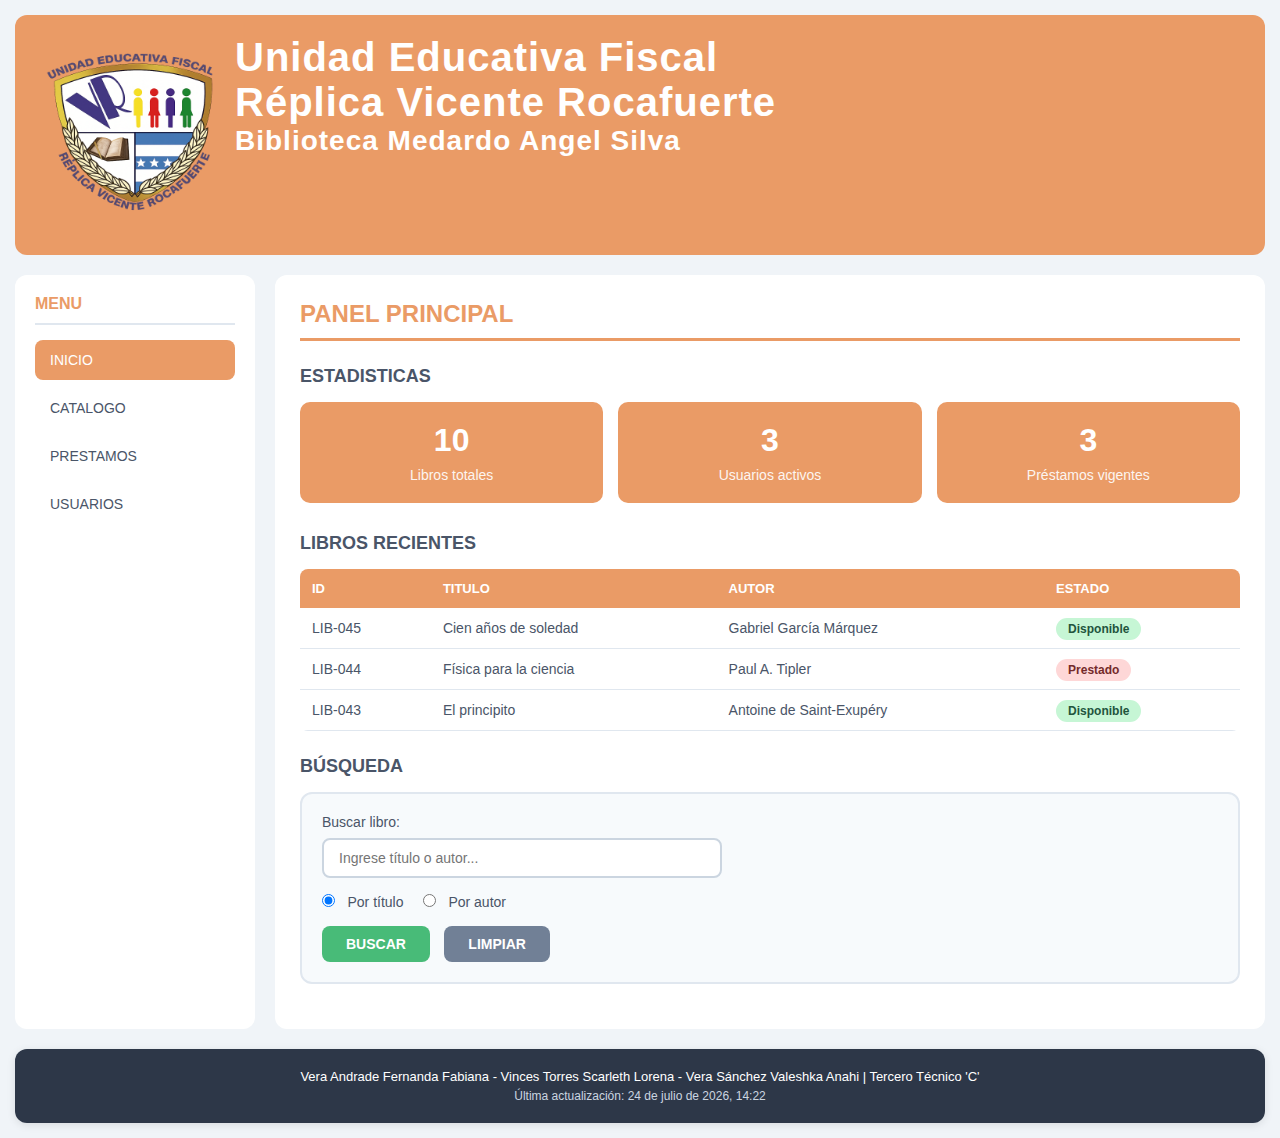
<file: index.html>
<!DOCTYPE html>
<html lang="es">
<head>
    <meta charset="UTF-8">
    <meta name="viewport" content="width=device-width, initial-scale=1.0">
    <title>Biblioteca Medardo Angel Silva</title>
    <link rel="stylesheet" href="style.css">
</head>
<body>

    <div class="header">
        <img src="escudo.png" alt="" height="200px">
        <div class="ttl">
        <h1>Unidad Educativa Fiscal Réplica Vicente Rocafuerte</h1>
        <h2>Biblioteca Medardo Angel Silva</h2>
        </div>

    </div>

    <div class="container">
        
        <div class="sidebar">
            <h3>MENU</h3>
            <div class="menu-links">
                <a href="#" class="menu-link active" data-section="inicio">INICIO</a>
                <a href="#" class="menu-link" data-section="catalogo">CATALOGO</a>
                <a href="#" class="menu-link" data-section="prestamos">PRESTAMOS</a>
                <a href="#" class="menu-link" data-section="usuarios">USUARIOS</a>
            </div>
        </div>

        <div class="main-content">
            <div id="inicio" class="section active">
                <h2>PANEL PRINCIPAL</h2>
                
                <h3>ESTADISTICAS</h3>
                <div class="stats-container">
                    <div class="stat-card">
                        <div class="stat-number" id="totalLibros">0</div>
                        <div class="stat-label">Libros totales</div>
                    </div>
                    <div class="stat-card">
                        <div class="stat-number" id="totalUsuarios">0</div>
                        <div class="stat-label">Usuarios activos</div>
                    </div>
                    <div class="stat-card">
                        <div class="stat-number" id="totalPrestamos">0</div>
                        <div class="stat-label">Préstamos vigentes</div>
                    </div>
                </div>
                
                <h3>LIBROS RECIENTES</h3>
                <table class="data-table">
                    <tr>
                        <th>ID</th>
                        <th>TITULO</th>
                        <th>AUTOR</th>
                        <th>ESTADO</th>
                    </tr>
                    <tr>
                        <td>LIB-045</td>
                        <td>Cien años de soledad</td>
                        <td>Gabriel García Márquez</td>
                        <td><span class="badge disponible">Disponible</span></td>
                    </tr>
                    <tr>
                        <td>LIB-044</td>
                        <td>Física para la ciencia</td>
                        <td>Paul A. Tipler</td>
                        <td><span class="badge prestado">Prestado</span></td>
                    </tr>
                    <tr>
                        <td>LIB-043</td>
                        <td>El principito</td>
                        <td>Antoine de Saint-Exupéry</td>
                        <td><span class="badge disponible">Disponible</span></td>
                    </tr>
                </table>

                <h3 class="search-title">BÚSQUEDA</h3>
                <div class="search-container">
                    <div class="form-group">
                        <label>Buscar libro:</label>
                        <input type="text" id="searchInput" class="text-input" placeholder="Ingrese título o autor...">
                    </div>
                    <div class="radio-group">
                        <input type="radio" id="titulo" name="tipo" value="titulo" checked>
                        <label for="titulo">Por título</label>
                        <input type="radio" id="autor" name="tipo" value="autor">
                        <label for="autor">Por autor</label>
                    </div>
                    <button id="searchBtn" class="btn-primary">BUSCAR</button>
                    <button id="clearBtn" class="btn-secondary">LIMPIAR</button>
                </div>
                <div id="searchResults" class="search-results"></div>
            </div>

            <div id="catalogo" class="section">
                <h2>CATÁLOGO DE LIBROS</h2>
                
                <div class="filter-container">
                    <div class="filter-group">
                        <label>Filtrar por estado:</label>
                        <select id="filtroEstado" class="select-input">
                            <option value="todos">Todos</option>
                            <option value="disponible">Disponibles</option>
                            <option value="prestado">Prestados</option>
                        </select>
                    </div>
                    <div class="filter-group">
                        <label>Ordenar por:</label>
                        <select id="ordenarPor" class="select-input">
                            <option value="id">ID</option>
                            <option value="titulo">Título</option>
                            <option value="autor">Autor</option>
                        </select>
                    </div>
                </div>

                <h3>Todos los libros</h3>
                <table class="data-table" id="tablaCatalogo">
                    <tr>
                        <th>ID</th>
                        <th>TÍTULO</th>
                        <th>AUTOR</th>
                        <th>CATEGORÍA</th>
                        <th>ESTADO</th>
                    </tr>
                </table>
            </div>

            <div id="prestamos" class="section">
                <h2>GESTIÓN DE PRÉSTAMOS</h2>
                
                <div class="form-section">
                    <h3>Registrar Nuevo Préstamo</h3>
                    <div class="form-container">
                        <div class="form-row">
                            <div class="form-group">
                                <label>ID del Libro:</label>
                                <input type="text" id="prestamoLibroId" class="text-input" placeholder="Ej: LIB-045">
                            </div>
                            <div class="form-group">
                                <label>ID del Usuario:</label>
                                <input type="text" id="prestamoUsuarioId" class="text-input" placeholder="Ej: USR-001">
                            </div>
                        </div>
                        <div class="form-row">
                            <div class="form-group">
                                <label>Fecha de devolución:</label>
                                <input type="date" id="prestamoFechaDevolucion" class="text-input">
                            </div>
                        </div>
                        <button id="btnRegistrarPrestamo" class="btn-primary">REGISTRAR PRÉSTAMO</button>
                        <div id="prestamoMensaje" class="mensaje-resultado"></div>
                    </div>
                </div>

                <h3>Préstamos Activos</h3>
                <table class="data-table" id="tablaPrestamos">
                    <tr>
                        <th>ID PRÉSTAMO</th>
                        <th>LIBRO</th>
                        <th>USUARIO</th>
                        <th>FECHA PRÉSTAMO</th>
                        <th>FECHA DEVOLUCIÓN</th>
                        <th>ACCIÓN</th>
                    </tr>
                </table>
            </div>

            <div id="usuarios" class="section">
                <h2>GESTIÓN DE USUARIOS</h2>
                
                <div class="form-section">
                    <h3>Registrar Nuevo Usuario</h3>
                    <div class="form-container">
                        <div class="form-row">
                            <div class="form-group">
                                <label>Nombre Completo:</label>
                                <input type="text" id="usuarioNombre" class="text-input" placeholder="Nombre completo">
                            </div>
                            <div class="form-group">
                                <label>Cédula/ID:</label>
                                <input type="text" id="usuarioCedula" class="text-input" placeholder="Número de cédula">
                            </div>
                        </div>
                        <div class="form-row">
                            <div class="form-group">
                                <label>Email:</label>
                                <input type="email" id="usuarioEmail" class="text-input" placeholder="correo@ejemplo.com">
                            </div>
                            <div class="form-group">
                                <label>Teléfono:</label>
                                <input type="tel" id="usuarioTelefono" class="text-input" placeholder="0987654321">
                            </div>
                        </div>
                        <button id="btnRegistrarUsuario" class="btn-primary">REGISTRAR USUARIO</button>
                        <div id="usuarioMensaje" class="mensaje-resultado"></div>
                    </div>
                </div>

                <h3>Usuarios Registrados</h3>
                <table class="data-table" id="tablaUsuarios">
                    <tr>
                        <th>ID</th>
                        <th>NOMBRE</th>
                        <th>CÉDULA</th>
                        <th>EMAIL</th>
                        <th>TELÉFONO</th>
                        <th>PRÉSTAMOS</th>
                    </tr>
                </table>
            </div>
        </div>
    </div>

    <div class="footer">
        <div>Vera Andrade Fernanda Fabiana - Vinces Torres Scarleth Lorena - Vera Sánchez Valeshka Anahi | Tercero Técnico 'C'</div>
        <div id="lastUpdate"></div>
    </div>

    <script src="source.js"></script>
</body>
</html>
</file>
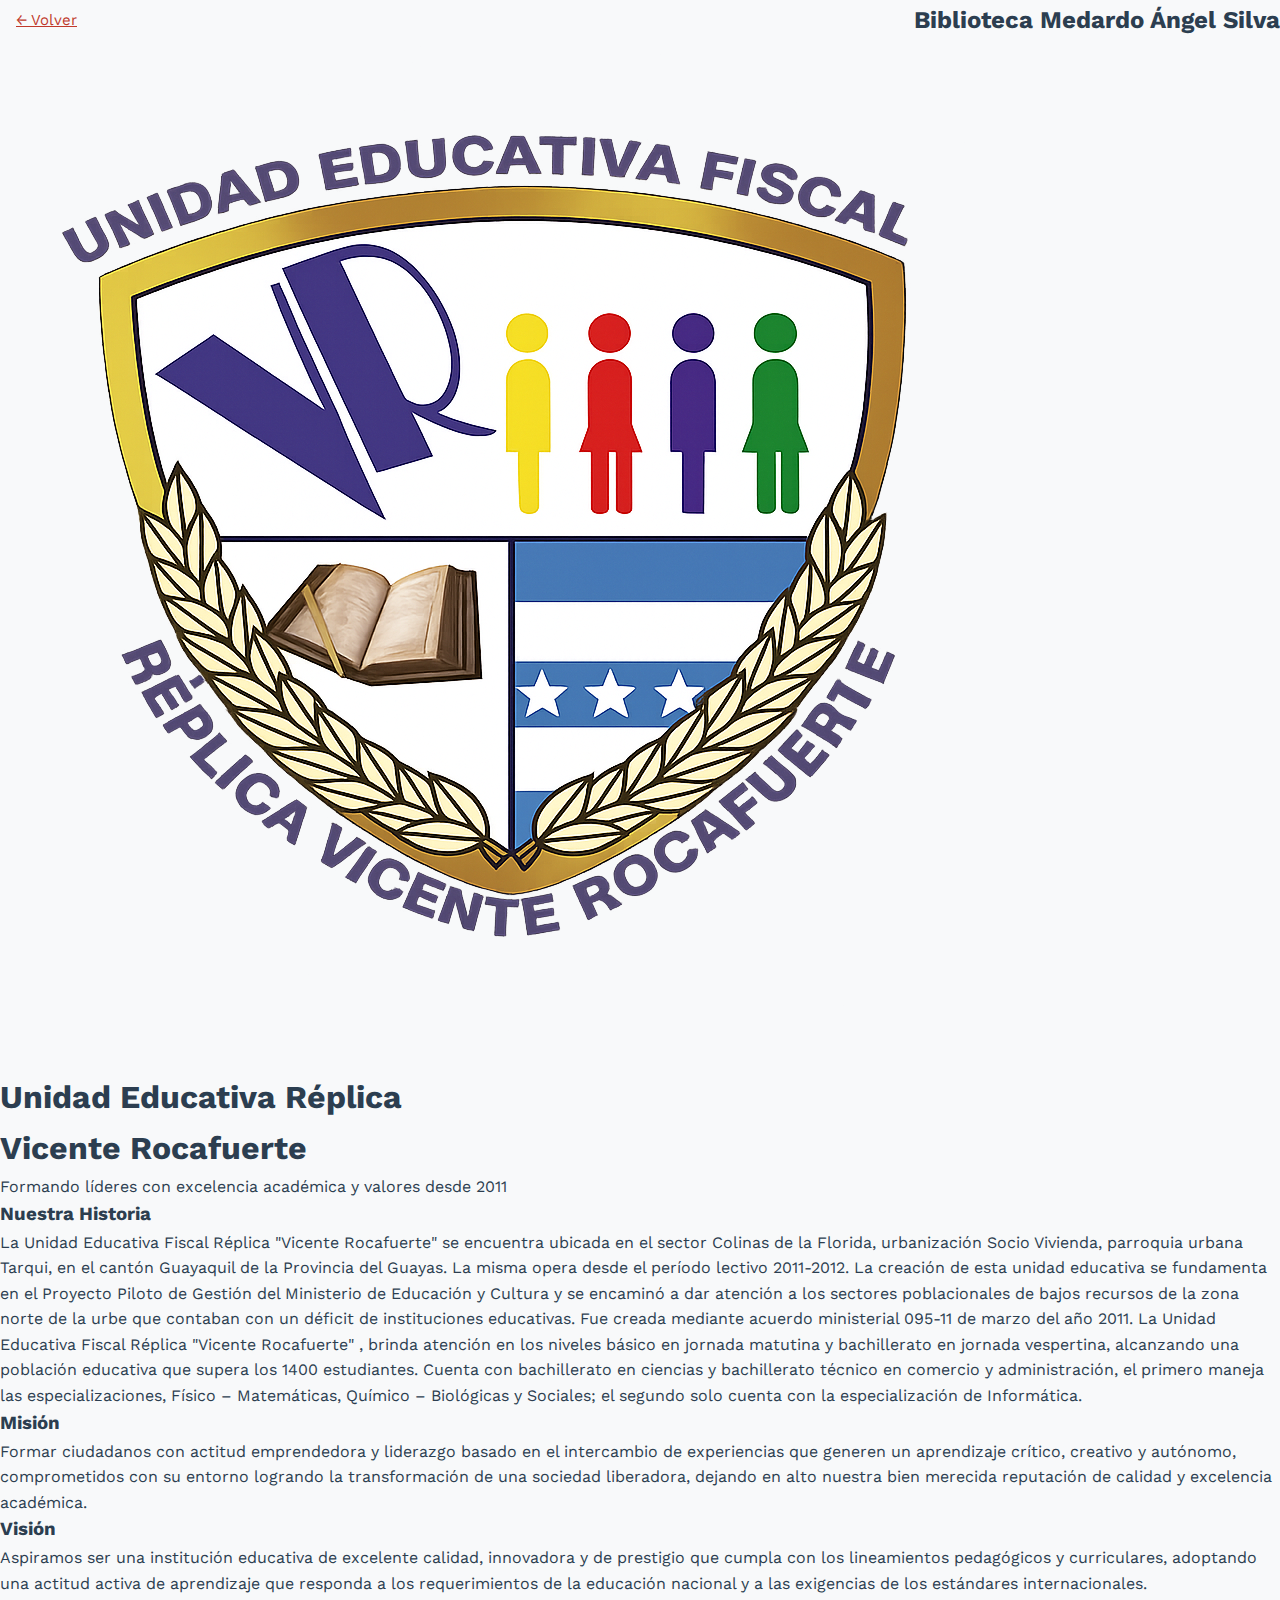
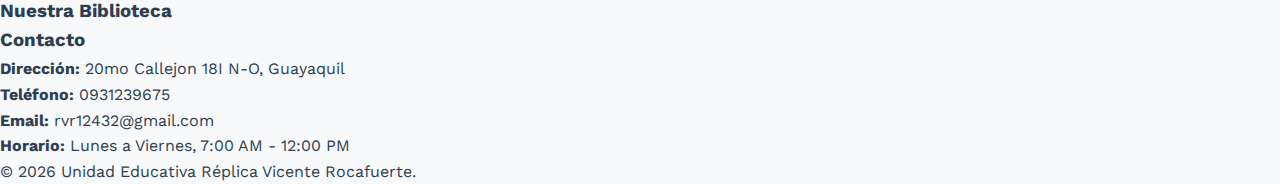
<file: nosotros.html>
<!DOCTYPE html>
<html lang="es">

<head>
    <meta charset="UTF-8">
    <meta name="viewport" content="width=device-width, initial-scale=1.0">
    <title>Nosotros - Biblioteca Medardo Ángel Silva</title>
    <link rel="stylesheet" href="styles.css">
    <link
        href="https://fonts.googleapis.com/css2?family=Crimson+Text:wght@400;600&family=Work+Sans:wght@400;500;600&display=swap"
        rel="stylesheet">
</head>

<body>
    <div class="nosotros-screen">
        <header class="nosotros-header">
            <div class="header-content">
                <a href="index.html" class="btn-back">← Volver</a>
                <h2>Biblioteca Medardo Ángel Silva</h2>
            </div>
        </header>

        <main class="nosotros-container">
            <div class="nosotros-hero">
                <div class="school-logo-large">
                    <img src="escudo.png" alt="Escudo del Colegio">
                </div>
                <h1>Unidad Educativa Réplica<br>Vicente Rocafuerte</h1>
                <p class="subtitle">Formando líderes con excelencia académica y valores desde 2011</p>
            </div>

            <div class="nosotros-content">
                <section class="about-section">
                    <h3>Nuestra Historia</h3>
                    <p>La Unidad Educativa Fiscal Réplica "Vicente Rocafuerte" se encuentra ubicada
                        en el sector Colinas de la Florida, urbanización Socio Vivienda, parroquia
                        urbana Tarqui, en el cantón Guayaquil de la Provincia del Guayas. La misma
                        opera desde el período lectivo 2011-2012. La creación de esta unidad educativa
                        se fundamenta en el Proyecto Piloto de Gestión del Ministerio de Educación y
                        Cultura y se encaminó a dar atención a los sectores poblacionales de bajos
                        recursos de la zona norte de la urbe que contaban con un déficit de
                        instituciones educativas. Fue creada mediante acuerdo ministerial 095-11
                        de marzo del año 2011. La Unidad Educativa Fiscal Réplica "Vicente Rocafuerte"
                        , brinda atención en los niveles básico en jornada matutina y bachillerato
                        en jornada vespertina, alcanzando una población educativa que supera los
                        1400 estudiantes. Cuenta con bachillerato en ciencias y bachillerato
                        técnico en comercio y administración, el primero maneja las
                        especializaciones, Físico – Matemáticas, Químico – Biológicas y
                        Sociales; el segundo solo cuenta con la especialización de Informática.</p>
                </section>

                <section class="about-section">
                    <h3>Misión</h3>
                    <p>Formar ciudadanos con actitud emprendedora y liderazgo basado en el intercambio
                    de experiencias que generen un aprendizaje crítico, creativo y autónomo, comprometidos 
                    con su entorno logrando la transformación de una sociedad liberadora, dejando en alto 
                    nuestra bien merecida reputación de calidad y excelencia académica.</p>
                </section>

                <section class="about-section">
                    <h3>Visión</h3>
                    <p>Aspiramos ser una institución educativa de excelente calidad, innovadora y de
                     prestigio que cumpla con los lineamientos pedagógicos y curriculares, adoptando 
                     una actitud activa de aprendizaje que responda a los requerimientos de la educación 
                     nacional y a las exigencias de los estándares internacionales.</p>
                </section>
                <section class="about-section">
                    <h3>Nuestra Biblioteca</h3>
                </section>

                <section class="about-section">
                    <h3>Contacto</h3>
                    <div class="contact-info">
                        <p><strong>Dirección:</strong> 20mo Callejon 18I N-O, Guayaquil</p>
                        <p><strong>Teléfono:</strong> 0931239675</p>
                        <p><strong>Email:</strong> rvr12432@gmail.com</p>
                        <p><strong>Horario:</strong> Lunes a Viernes, 7:00 AM - 12:00 PM</p>
                    </div>
                </section>
            </div>
        </main>

        <footer class="nosotros-footer">
            <p>&copy; 2026 Unidad Educativa Réplica Vicente Rocafuerte.</p>
        </footer>
    </div>
</body>

</html>
</file>
<file: style.css>
/* Estilos generales */
* {
    margin: 0;
    padding: 0;
    box-sizing: border-box;
}

body {
    font-family: 'Segoe UI', Tahoma, Geneva, Verdana, sans-serif;
    background-color: #f0f4f8;
    padding: 15px;
}

.header {
    display:flex;
    background-color: #ea9b66;
    border-radius: 12px;
    padding: 20px;
    margin-bottom: 20px;
}

.header h1{
    color: white;
    font-size: 40px;
    font-weight: 600;
    letter-spacing: 1px;
    margin-left: auto;
    margin-right: auto;

}

.header h2{
    color: white;
    font-size: 28px;
    font-weight: 600;
    letter-spacing: 1px;
    margin-left: auto;
    margin-right: auto;
}

.ttl{
    max-width: 600px;
}

.container {
    display: flex;
    gap: 20px;
}

.sidebar {
    width: 240px;
    background: white;
    border-radius: 12px;
    padding: 20px;
}

.sidebar h3 {
    color: #ea9b66;
    border-bottom: 2px solid #e0e7ef;
    padding-bottom: 10px;
    margin-bottom: 15px;
    font-size: 16px;
}

.menu-links {
    margin-bottom: 20px;
}

.menu-link {
    display: block;
    padding: 12px 15px;
    margin-bottom: 8px;
    color: #4a5568;
    text-decoration: none;
    border-radius: 8px;
    transition: all 0.3s ease;
    font-size: 14px;
    font-weight: 500;
}

.menu-link:hover {
    background-color: #fff5ed;
    color: #ea9b66;
}

.menu-link.active {
    background-color: #ea9b66;
    color: white;
}

.main-content {
    flex: 1;
    background: white;
    border-radius: 12px;
    padding: 25px;
}

.main-content h2 {
    color: #ea9b66;
    margin-bottom: 20px;
    font-size: 24px;
    border-bottom: 3px solid #ea9b66;
    padding-bottom: 10px;
}

.main-content h3 {
    color: #4a5568;
    margin-top: 25px;
    margin-bottom: 15px;
    font-size: 18px;
}

.section {
    display: none;
}

.section.active {
    display: block;
}

.stats-container {
    display: flex;
    gap: 15px;
    margin-bottom: 30px;
}

.stat-card {
    flex: 1;
    background-color: #ea9b66;
    border-radius: 10px;
    padding: 20px;
    text-align: center;
    color: white;
}

.stat-number {
    font-size: 32px;
    font-weight: bold;
    margin-bottom: 8px;
}

.stat-label {
    font-size: 14px;
    opacity: 0.9;
}

.data-table {
    width: 100%;
    border-collapse: collapse;
    margin-bottom: 20px;
    border-radius: 8px;
    overflow: hidden;
}

.data-table th {
    background-color: #ea9b66;
    color: white;
    padding: 12px;
    text-align: left;
    font-weight: 600;
    font-size: 13px;
}

.data-table td {
    padding: 12px;
    border-bottom: 1px solid #e0e7ef;
    color: #4a5568;
    font-size: 14px;
}

.data-table tr:hover {
    background-color: #fff5ed;
}

.badge {
    padding: 4px 12px;
    border-radius: 12px;
    font-size: 12px;
    font-weight: 600;
}

.badge.disponible {
    background-color: #c6f6d5;
    color: #22543d;
}

.badge.prestado {
    background-color: #fed7d7;
    color: #742a2a;
}

.search-title {
    margin-top: 30px;
}

.search-container {
    background: #f7fafc;
    border: 2px solid #e0e7ef;
    border-radius: 12px;
    padding: 20px;
    margin-bottom: 20px;
}

.form-group {
    margin-bottom: 15px;
}

.form-group label {
    display: block;
    margin-bottom: 8px;
    color: #4a5568;
    font-weight: 500;
    font-size: 14px;
}

.text-input {
    width: 100%;
    max-width: 400px;
    padding: 10px 15px;
    border: 2px solid #cbd5e0;
    border-radius: 8px;
    font-size: 14px;
    transition: all 0.3s ease;
}

.text-input:focus {
    outline: none;
    border-color: #ea9b66;
}

.radio-group {
    margin-bottom: 15px;
}

.radio-group input[type="radio"] {
    margin-right: 8px;
    margin-left: 15px;
}

.radio-group input[type="radio"]:first-child {
    margin-left: 0;
}

.radio-group label {
    color: #4a5568;
    font-size: 14px;
    cursor: pointer;
}

.btn-primary {
    padding: 10px 24px;
    background-color: #48bb78;
    color: white;
    border: none;
    border-radius: 8px;
    font-size: 14px;
    font-weight: 600;
    cursor: pointer;
    transition: all 0.3s ease;
    margin-right: 10px;
}

.btn-primary:hover {
    background-color: #38a169;
}

.btn-secondary {
    padding: 10px 24px;
    background-color: #718096;
    color: white;
    border: none;
    border-radius: 8px;
    font-size: 14px;
    font-weight: 600;
    cursor: pointer;
    transition: all 0.3s ease;
}

.btn-secondary:hover {
    background-color: #4a5568;
}

.btn-danger {
    padding: 8px 16px;
    background-color: #f56565;
    color: white;
    border: none;
    border-radius: 6px;
    font-size: 12px;
    font-weight: 600;
    cursor: pointer;
    transition: all 0.3s ease;
}

.btn-danger:hover {
    background-color: #e53e3e;
}

.search-results {
    margin-top: 20px;
    padding: 15px;
    background: white;
    border: 2px solid #e0e7ef;
    border-radius: 8px;
    min-height: 50px;
    color: #4a5568;
    display: none;
}

.search-results.show {
    display: block;
}

.search-results.success {
    border-color: #48bb78;
    background-color: #f0fff4;
}

.search-results.error {
    border-color: #f56565;
    background-color: #fff5f5;
}

.filter-container {
    display: flex;
    gap: 20px;
    background: #f7fafc;
    padding: 20px;
    border-radius: 12px;
    margin-bottom: 20px;
    border: 2px solid #e0e7ef;
}

.filter-group {
    flex: 1;
}

.filter-group label {
    display: block;
    margin-bottom: 8px;
    color: #4a5568;
    font-weight: 500;
    font-size: 14px;
}

.select-input {
    width: 100%;
    padding: 10px 15px;
    border: 2px solid #cbd5e0;
    border-radius: 8px;
    font-size: 14px;
    background-color: white;
    cursor: pointer;
    transition: all 0.3s ease;
}

.select-input:focus {
    outline: none;
    border-color: #ea9b66;
}

.form-section {
    background: #f7fafc;
    border: 2px solid #e0e7ef;
    border-radius: 12px;
    padding: 20px;
    margin-bottom: 30px;
}

.form-container {
    margin-top: 15px;
}

.form-row {
    display: flex;
    gap: 20px;
    margin-bottom: 15px;
}

.form-row .form-group {
    flex: 1;
}

.mensaje-resultado {
    margin-top: 15px;
    padding: 12px;
    border-radius: 8px;
    font-size: 14px;
    display: none;
}

.mensaje-resultado.show {
    display: block;
}

.mensaje-resultado.success {
    background-color: #c6f6d5;
    color: #22543d;
    border: 1px solid #9ae6b4;
}

.mensaje-resultado.error {
    background-color: #fed7d7;
    color: #742a2a;
    border: 1px solid #fc8181;
}

.footer {
    background: #2d3748;
    color: white;
    border-radius: 12px;
    margin-top: 20px;
    padding: 15px;
    text-align: center;
    font-size: 13px;
    box-shadow: 0 2px 8px rgba(0, 0, 0, 0.1);
}

.footer div {
    margin: 5px 0;
}

#lastUpdate {
    color: #cbd5e0;
    font-size: 12px;
}

@media (max-width: 768px) {
    .container {
        flex-direction: column;
    }
    
    .sidebar {
        width: 100%;
    }
    
    .stats-container {
        flex-direction: column;
    }
    
    .form-row {
        flex-direction: column;
    }
    
    .filter-container {
        flex-direction: column;
    }
}
</file>
<file: styles.css>
:root {
    --color-primary: #2c3e50;
    --color-secondary: #34495e;
    --color-accent: #c0392b;
    --color-bg: #f8f9fa;
    --color-card: #ffffff;
    --color-text: #2c3e50;
    --color-text-light: #7f8c8d;
    --color-border: #e0e0e0;
}

* {
    margin: 0;
    padding: 0;
    box-sizing: border-box;
}

body {
    font-family: 'Work Sans', sans-serif;
    background-color: var(--color-bg);
    color: var(--color-text);
    line-height: 1.6;
}

.screen {
    display: none;
    min-height: 100vh;
}

.screen.active {
    display: flex;
    flex-direction: column;
}

#login-screen {
    justify-content: center;
    align-items: center;
    padding: 20px;
    background-image: url('bg.jpg');
    background-size: cover;
    background-position: center;
    background-repeat: no-repeat;
    position: relative;
}

#login-screen::before {
    content: '';
    position: absolute;
    top: 0;
    left: 0;
    right: 0;
    bottom: 0;
    background-color: rgba(0, 0, 0, 0.4);
    z-index: 1;
}

#login-screen .login-container {
    position: relative;
    z-index: 2;
}

.login-container {
    background: var(--color-card);
    padding: 40px;
    max-width: 500px;
    width: 100%;
}

.login-header {
    display: flex;
    align-items: center;
    gap: 30px;
    margin-bottom: 40px;
}

.school-logo {
    flex-shrink: 0;
}

.school-logo img {
    width: 160px;
    height: 160px;
    object-fit: contain;
}

.library-title h1 {
    font-family: 'Crimson Text', serif;
    font-size: 32px;
    font-weight: 600;
    color: var(--color-primary);
    line-height: 1.2;
    margin-bottom: 5px;
}

.school-name {
    color: var(--color-text-light);
    font-size: 14px;
}

.login-form {
    display: flex;
    flex-direction: column;
    gap: 20px;
}

.form-group {
    display: flex;
    flex-direction: column;
    gap: 8px;
}

.form-group label {
    font-size: 14px;
    font-weight: 500;
    color: var(--color-text);
}

.form-group input {
    padding: 12px;
    border: 1px solid var(--color-border);
    font-size: 15px;
    font-family: inherit;
    background: var(--color-bg);
}

.form-group input:focus {
    outline: none;
    border-color: var(--color-primary);
    background: white;
}

/* Botones */
.btn-primary {
    background: var(--color-accent);
    color: white;
    padding: 14px 28px;
    border: none;
    font-size: 15px;
    font-weight: 500;
    font-family: inherit;
    cursor: pointer;
}

.btn-primary:hover {
    background: #a93226;
}

.btn-secondary {
    background: transparent;
    color: var(--color-text);
    padding: 8px 16px;
    border: 1px solid var(--color-border);
    font-size: 14px;
    font-family: inherit;
    cursor: pointer;
}

.btn-secondary:hover {
    background: var(--color-bg);
}

.btn-back {
    background: transparent;
    color: var(--color-text);
    padding: 8px 16px;
    border: none;
    font-size: 15px;
    font-family: inherit;
    cursor: pointer;
}

.btn-back:hover {
    color: var(--color-accent);
}

/* Header principal */
.main-header {
    background: var(--color-card);
    border-bottom: 1px solid var(--color-border);
    padding: 20px 40px;
}

.header-content {
    display: flex;
    justify-content: space-between;
    align-items: center;
    max-width: 1400px;
    margin: 0 auto;
}

.main-header h2 {
    font-family: 'Crimson Text', serif;
    font-size: 24px;
    font-weight: 600;
    color: var(--color-primary);
}

.user-info {
    display: flex;
    align-items: center;
    gap: 20px;
}

.user-info span {
    font-size: 14px;
    color: var(--color-text-light);
}

/* Catálogo */
.catalog-container {
    padding: 40px;
    max-width: 1400px;
    margin: 0 auto;
    width: 100%;
}

.catalog-container h3 {
    font-size: 28px;
    font-weight: 600;
    margin-bottom: 30px;
    color: var(--color-primary);
}

.books-grid {
    display: grid;
    grid-template-columns: repeat(auto-fill, minmax(200px, 1fr));
    gap: 30px;
}

.book-card {
    background: var(--color-card);
    cursor: pointer;
    overflow: hidden;
}

.book-card:hover {
    box-shadow: 0 4px 12px rgba(0,0,0,0.1);
}

.book-cover {
    width: 100%;
    aspect-ratio: 2/3;
    object-fit: cover;
    display: block;
}

.book-info {
    padding: 15px;
}

.book-title {
    font-size: 16px;
    font-weight: 600;
    color: var(--color-text);
    margin-bottom: 5px;
}

.book-author {
    font-size: 14px;
    color: var(--color-text-light);
}

/* Detalles del libro */
.details-container {
    padding: 40px;
    max-width: 1000px;
    margin: 0 auto;
}

.book-details {
    display: grid;
    grid-template-columns: 300px 1fr;
    gap: 40px;
    background: var(--color-card);
    padding: 40px;
}

.detail-cover {
    width: 100%;
    aspect-ratio: 2/3;
    object-fit: cover;
}

.detail-info h3 {
    font-size: 32px;
    font-weight: 600;
    margin-bottom: 10px;
    color: var(--color-primary);
}

.detail-author {
    font-size: 18px;
    color: var(--color-text-light);
    margin-bottom: 25px;
}

.detail-description {
    font-size: 16px;
    line-height: 1.7;
    margin-bottom: 30px;
    color: var(--color-text);
}

/* Lector */
.reader-header {
    background: var(--color-card);
    border-bottom: 1px solid var(--color-border);
    padding: 15px 40px;
    display: flex;
    justify-content: space-between;
    align-items: center;
}

.reader-header h4 {
    font-family: 'Crimson Text', serif;
    font-size: 20px;
    font-weight: 600;
    color: var(--color-primary);
}

#page-counter {
    font-size: 14px;
    color: var(--color-text-light);
}

.reader-container {
    flex: 1;
    display: flex;
    align-items: center;
    justify-content: center;
    padding: 40px;
    position: relative;
}

.book-page-wrapper {
    width: 100%;
    max-width: 800px;
    perspective: 2000px;
}

.book-page {
    background: white;
    padding: 60px;
    min-height: 600px;
    box-shadow: 0 2px 20px rgba(0,0,0,0.1);
    font-family: 'Crimson Text', serif;
    font-size: 18px;
    line-height: 1.8;
    color: var(--color-text);
    transform-style: preserve-3d;
}

.book-page.flipping-forward {
    animation: flipForward 0.4s ease-in-out;
}

.book-page.flipping-backward {
    animation: flipBackward 0.4s ease-in-out;
}

@keyframes flipForward {
from {
    transform: rotateY(0);
    transform-origin: right;
    background: rgba(255, 255, 255, 0);
    color: rgba(255, 255, 255, 0);
  }

to {
    transform: rotateY(-360deg);
    transform-origin: right;
    background: rgba(255, 255, 255, 0);
    color: rgba(255, 255, 255, 0);
  }
}

@keyframes flipBackward {
from {
    transform: rotateY(0);
    transform-origin: right;
    background: rgba(255, 255, 255, 0);
    color: rgba(255, 255, 255, 0);
  }

to {
    transform: rotateY(360deg);
    transform-origin: right;
    background: rgba(255, 255, 255, 0);
    color: rgba(255, 255, 255, 0);
  }
}


.page-nav {
    position: absolute;
    background: var(--color-card);
    border: 1px solid var(--color-border);
    width: 50px;
    height: 50px;
    font-size: 30px;
    cursor: pointer;
    display: flex;
    align-items: center;
    justify-content: center;
    color: var(--color-text);
}

.page-nav:hover {
    background: var(--color-bg);
    color: var(--color-accent);
}

.page-nav:disabled {
    opacity: 0.3;
    cursor: not-allowed;
}

.page-nav:disabled:hover {
    background: var(--color-card);
    color: var(--color-text);
}

.page-nav.prev {
    left: 40px;
}

.page-nav.next {
    right: 40px;
}

/* Responsive */
@media (max-width: 768px) {
    .login-header {
        flex-direction: column;
        text-align: center;
    }

    .book-details {
        grid-template-columns: 1fr;
    }

    .books-grid {
        grid-template-columns: repeat(auto-fill, minmax(150px, 1fr));
        gap: 20px;
    }

    .book-page {
        padding: 30px;
        font-size: 16px;
    }

    .page-nav {
        width: 40px;
        height: 40px;
        font-size: 24px;
    }

    .page-nav.prev {
        left: 10px;
    }

    .page-nav.next {
        right: 10px;
    }
}
</file>
